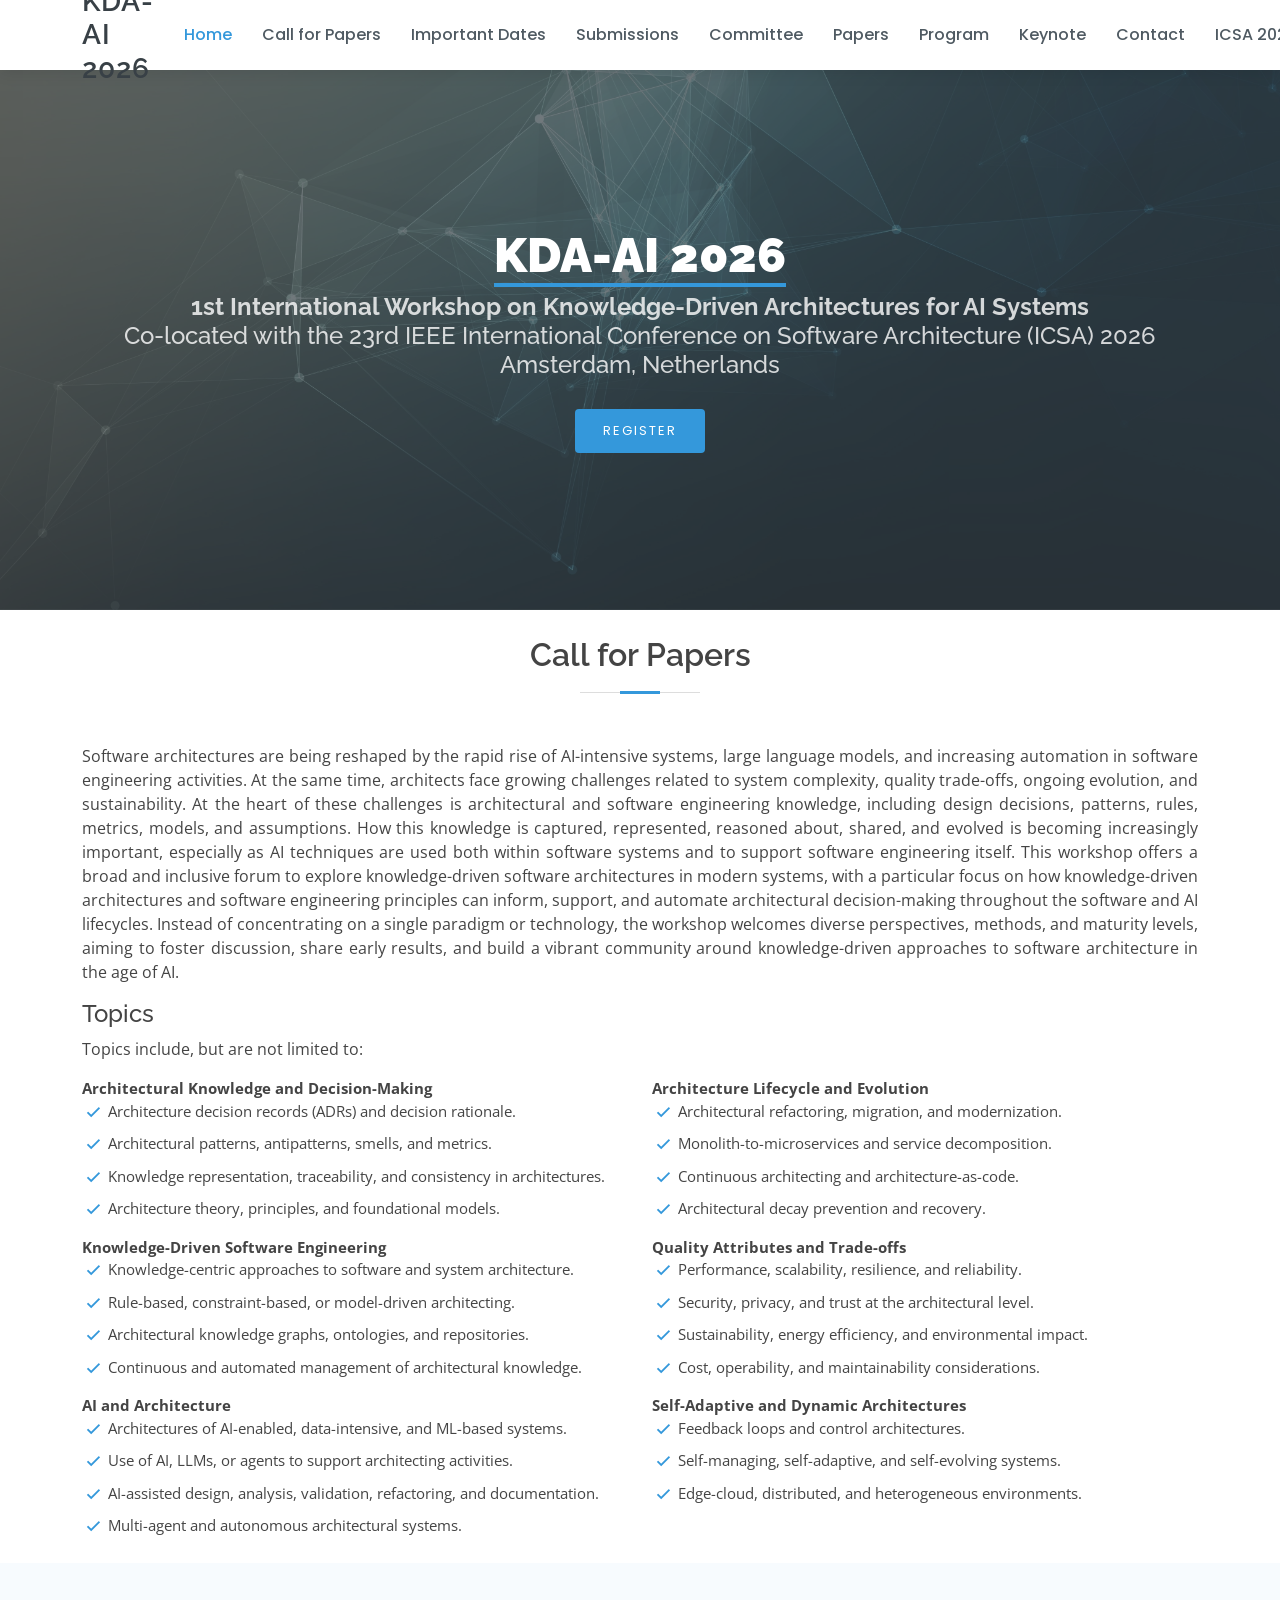
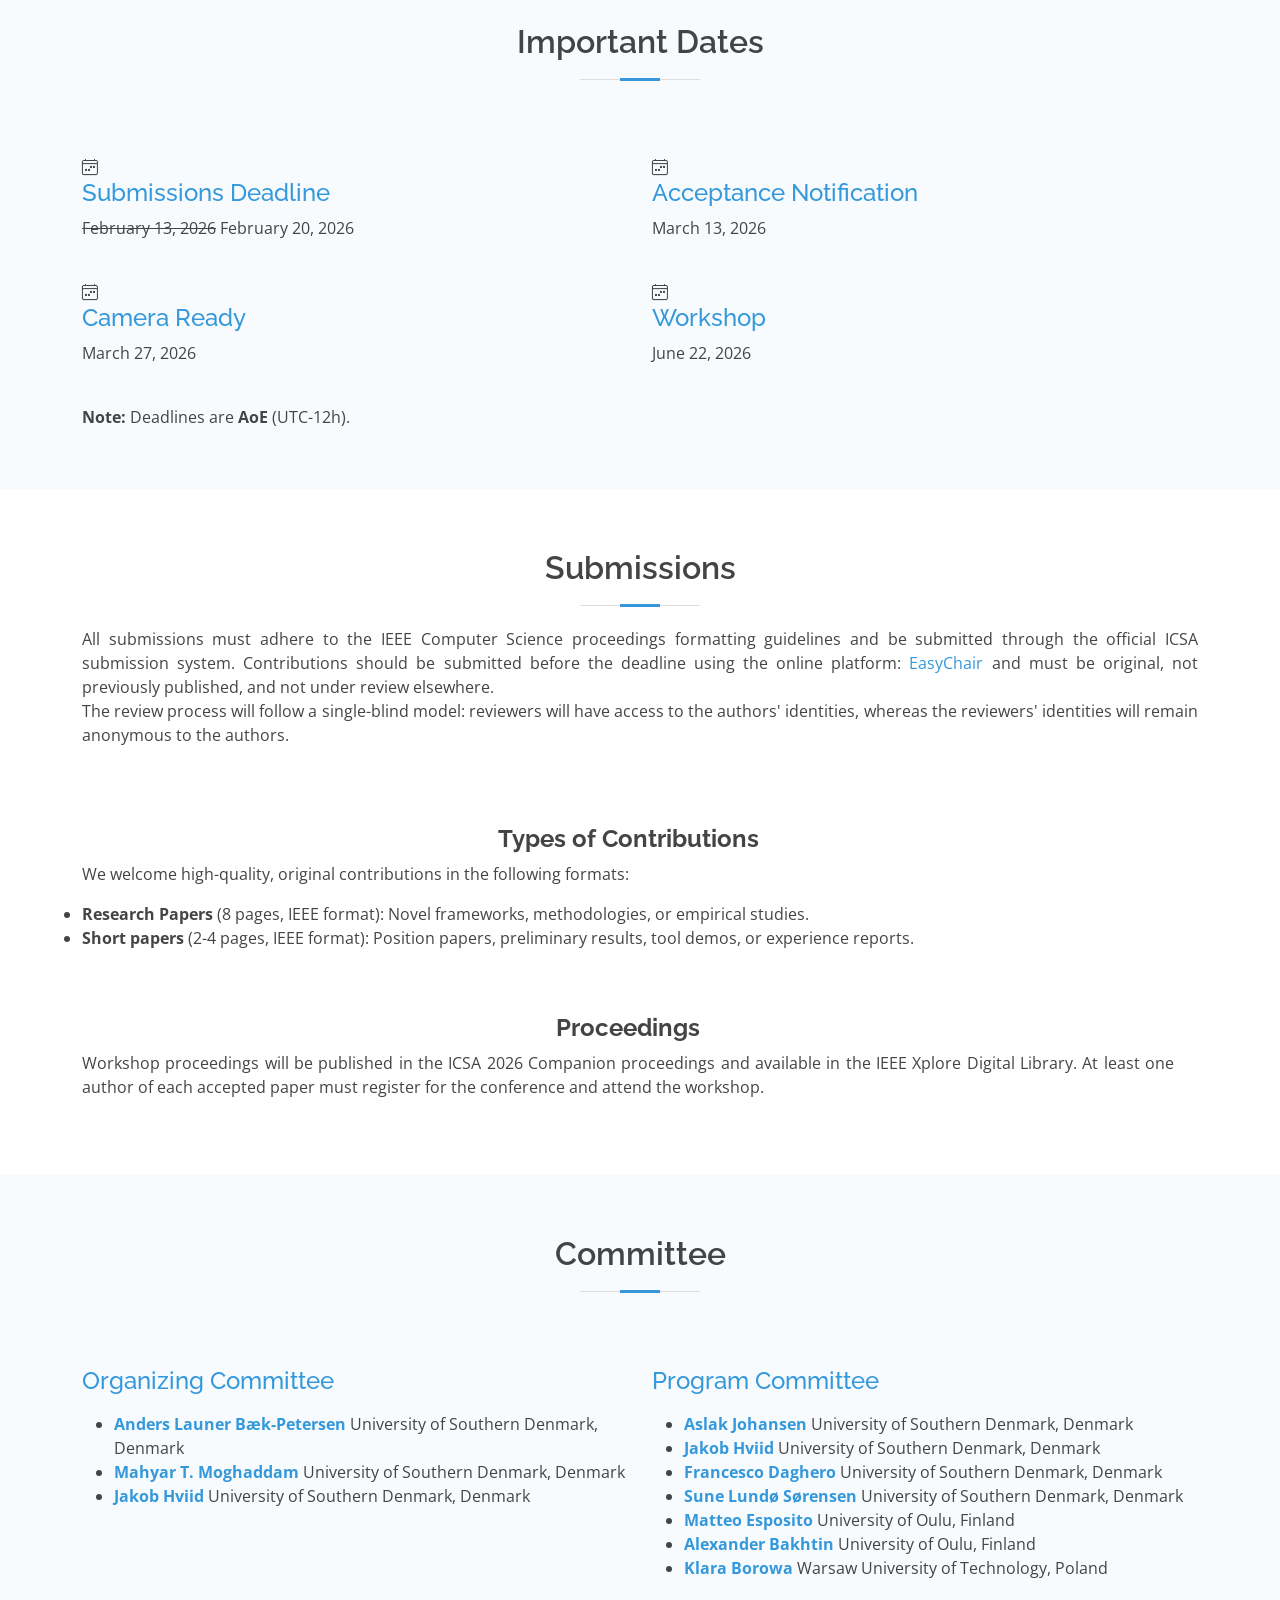
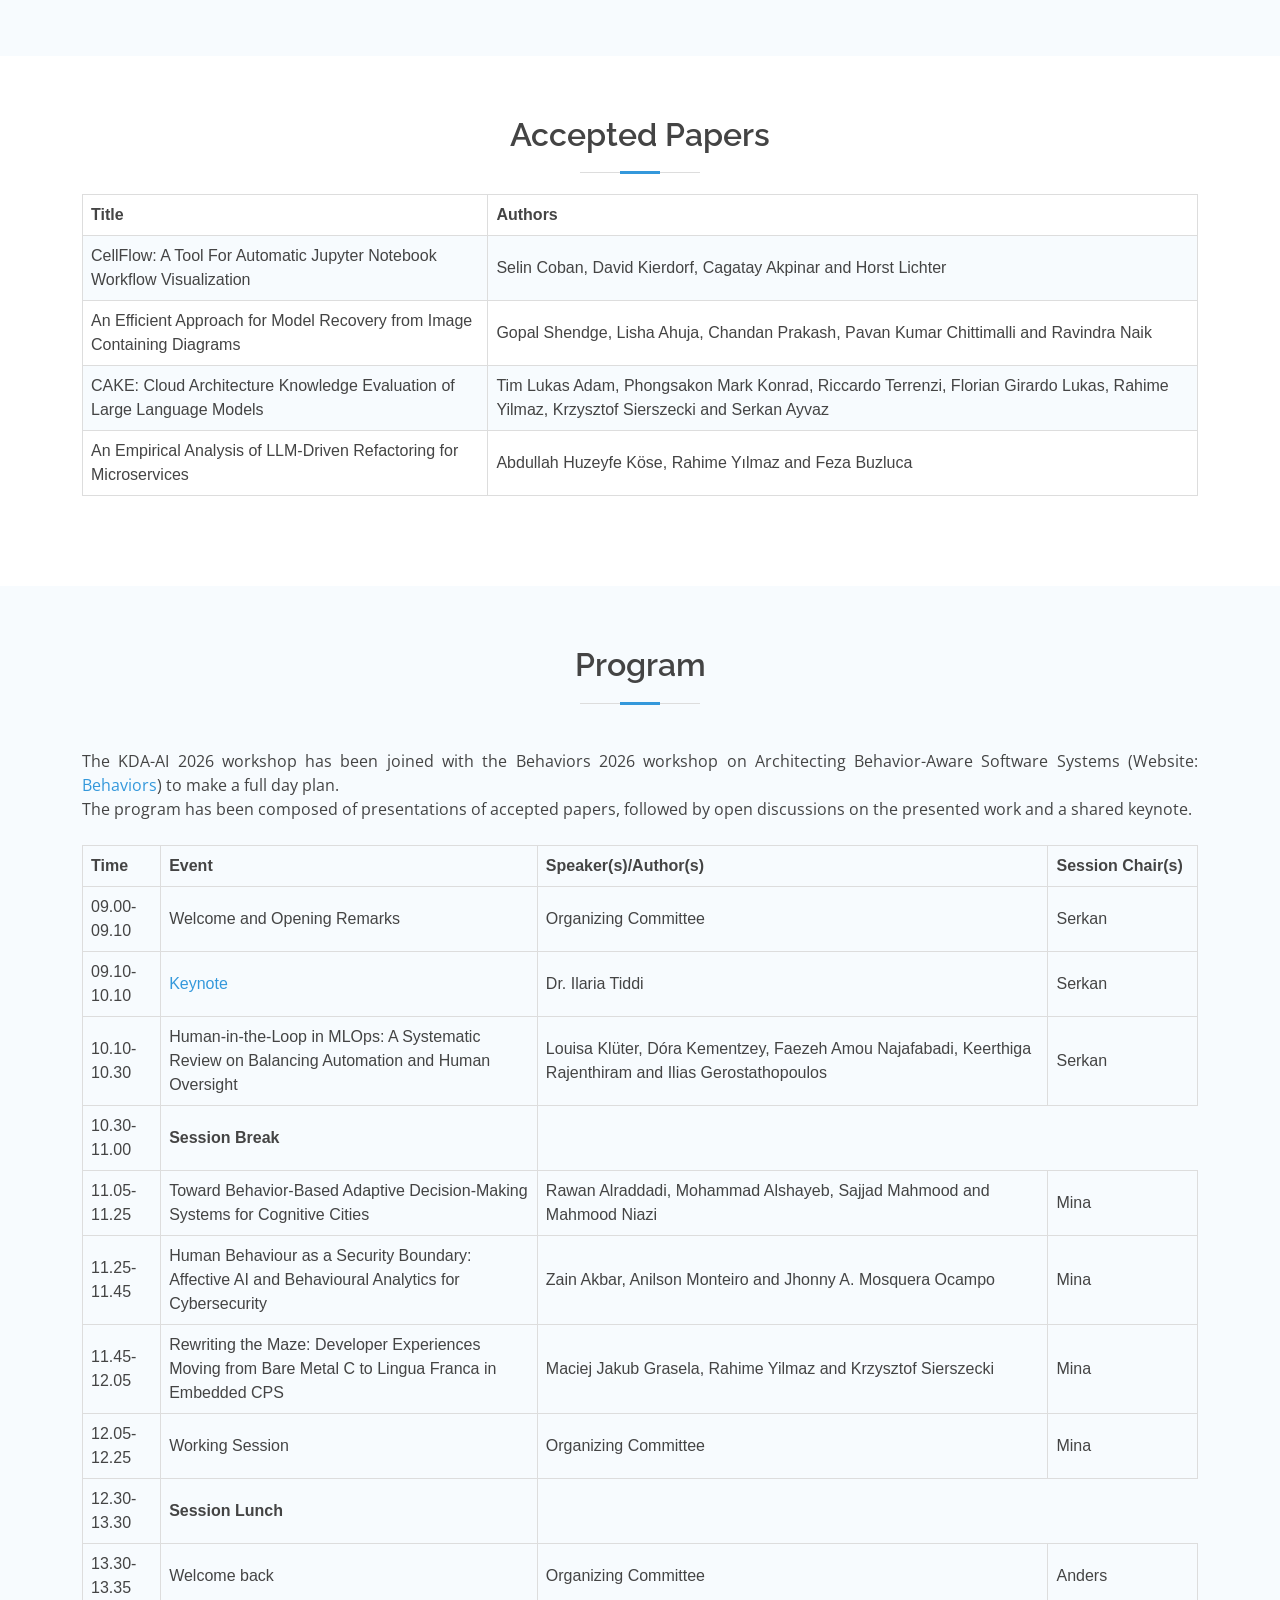
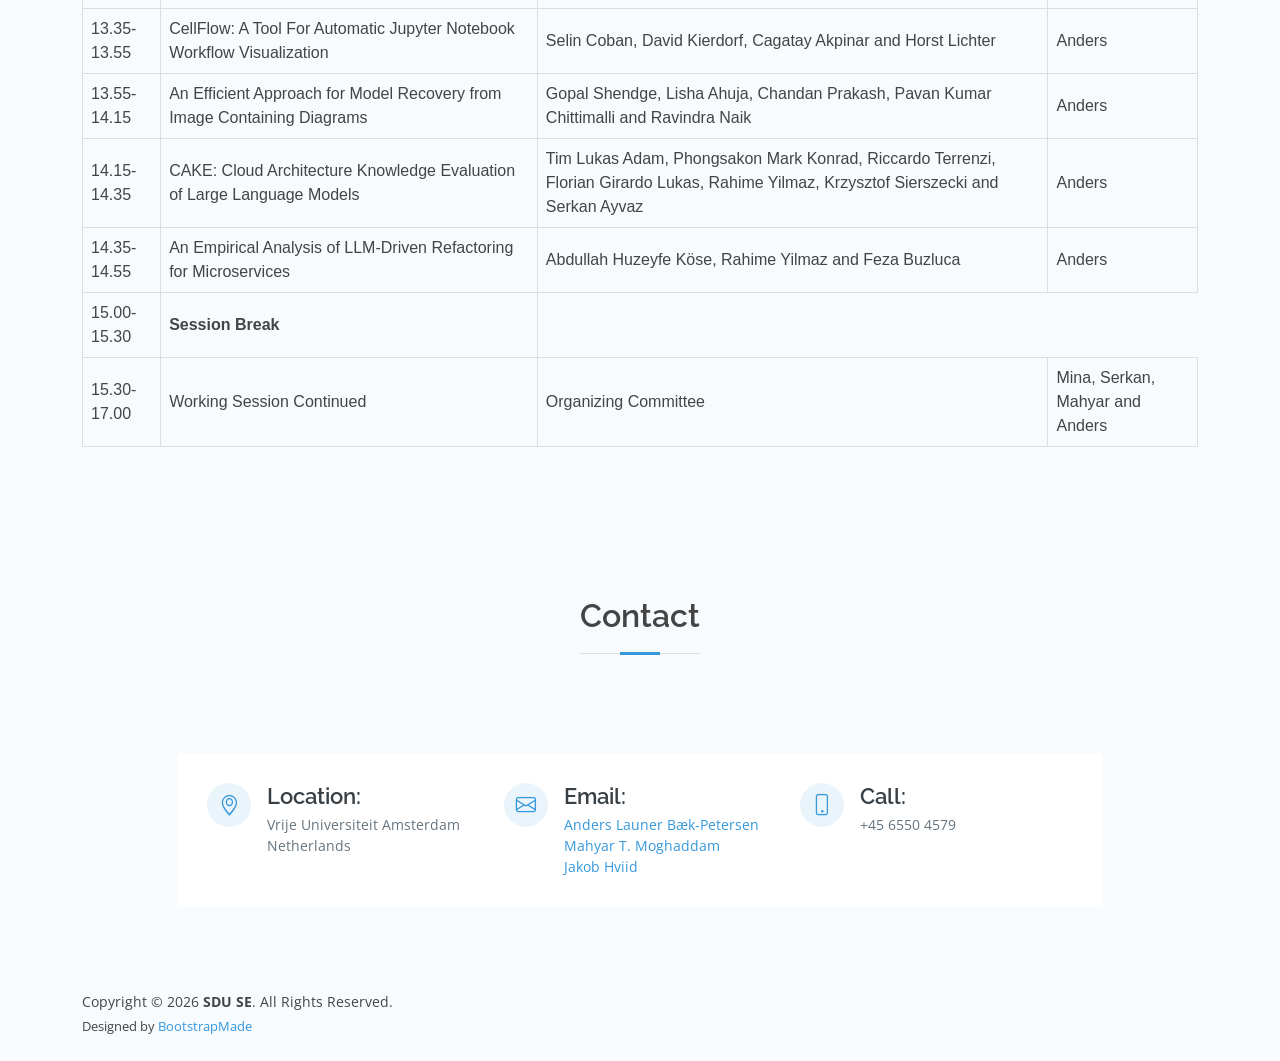
<file: index.html>
<!DOCTYPE html>
<html lang="en">

<head>
  <meta charset="utf-8">
  <meta content="width=device-width, initial-scale=1.0" name="viewport">

  <title>KDA-AI 2026</title>
  <meta content="" name="description">
  <meta content="" name="keywords">

  <!-- Favicons -->
  <link href="./assets/img/favicon2.png" rel="icon">
  <link href="assets/img/apple-touch-icon.png" rel="apple-touch-icon">

  <!-- Google Fonts -->
  <link
    href="https://fonts.googleapis.com/css?family=Open+Sans:300,300i,400,400i,600,600i,700,700i|Raleway:300,300i,400,400i,500,500i,600,600i,700,700i|Poppins:300,300i,400,400i,500,500i,600,600i,700,700i"
    rel="stylesheet">

  <!-- Vendor CSS Files -->
  <link href="assets/vendor/bootstrap/css/bootstrap.min.css" rel="stylesheet">
  <link href="assets/vendor/bootstrap-icons/bootstrap-icons.css" rel="stylesheet">
  <link href="assets/vendor/boxicons/css/boxicons.min.css" rel="stylesheet">
  <link href="assets/vendor/glightbox/css/glightbox.min.css" rel="stylesheet">
  <link href="assets/vendor/swiper/swiper-bundle.min.css" rel="stylesheet">

  <!-- Template Main CSS File -->
  <link href="assets/css/style.css" rel="stylesheet">

  <!-- =======================================================
  * Template Name: Lumia - v4.1.0
  * Template URL: https://bootstrapmade.com/lumia-bootstrap-business-template/
  * Author: BootstrapMade.com
  * License: https://bootstrapmade.com/license/
  ======================================================== -->

  <!-- Global site tag (gtag.js) - Google Analytics -->
  <script async src="https://www.googletagmanager.com/gtag/js?id=G-EKJM656WF5"></script>
  <script>
    window.dataLayer = window.dataLayer || [];
    function gtag() { dataLayer.push(arguments); }
    gtag('js', new Date());

    gtag('config', 'G-EKJM656WF5');
  </script>
  <style>
    table {
      font-family: arial, sans-serif;
      border-collapse: collapse;
      width: 100%;
    }

    td,
    th {
      border: 1px solid #dddddd;
      text-align: left;
      padding: 8px;
      text-color: #ffffff;
    }

    tr:nth-child(even) {
      background-color: #f7fbfe;
    }
  </style>
</head>

<body>

  <!-- ======= Header ======= -->
  <header id="header" class="fixed-top d-flex align-items-center">
    <div class="container d-flex align-items-center">

      <div class="logo me-auto">
        <h1><a href="index.html">KDA-AI 2026</a></h1>
      </div>

      <nav id="navbar" class="navbar order-last order-lg-0">
        <ul>
          <li><a class="nav-link scrollto active" href="#hero">Home</a></li>
          <li><a class="nav-link scrollto" href="#call">Call for Papers</a></li>
          <li><a class="nav-link scrollto" href="#dates">Important Dates</a></li>
          <li><a class="nav-link scrollto" href="#submission">Submissions</a></li>
          <li><a class="nav-link scrollto" href="#committee">Committee</a></li>
          <li><a class="nav-link scrollto" href="#papers">Papers</a></li>
          <li><a class="nav-link scrollto" href="#program">Program</a></li>
          <li><a href="./keynote.html">Keynote</a></li>
          <li><a class="nav-link scrollto" href="#contact">Contact</a></li>
          <li><a class="nav-link scrollto " href="https://conf.researchr.org/home/icsa-2026" target="_blank">ICSA
              2026</a></li>
        </ul>
        <i class="bi bi-list mobile-nav-toggle"></i>
      </nav><!-- .navbar -->
    </div>
  </header><!-- End Header -->

  <!-- ======= Hero Section ======= -->
  <section id="hero" class="d-flex flex-column justify-content-center align-items-center">
    <div class="container text-center text-md-left" data-aos="fade-up">
      <h1><span><b>KDA-AI 2026</b></span></h1>
      <h2><b>1st International Workshop on Knowledge-Driven Architectures for AI Systems</b><br />
        Co-located with the 23rd IEEE International Conference on Software Architecture (ICSA) 2026 <br /> Amsterdam,
        Netherlands</h2>
      <!-- <h2><b>KDA-AI: Knowledge-Driven Architectures in the Age of AI</b></h2> -->
      <a target="_blank" href="https://conf.researchr.org/attending/icsa-2026/registration"
        class="btn-get-started scrollto">Register</a>
      <!-- <a target="_blank" href="https://conf.researchr.org/home/icsa-2026" class="btn-get-started scrollto">Register</a> -->
      <!-- <a target="_blank" href="https://easychair.org/my2/conference?conf=icsa2026" 
        class="btn-get-started scrollto">Submit</a> -->
    </div>
  </section><!-- End Hero -->

  <main id="main">

    <!-- ======= What We Do Section ======= -->
    <!--<section id="what-we-do" class="what-we-do">
      <div class="container">
SA_AI
        <div class="section-title">
          <h2>What We Do</h2>
          <p>Magnam dolores commodi suscipit consequatur ex aliquid</p>
        </div>

        <div class="row">
          <div class="col-lg-4 col-md-6 d-flex align-items-stretch">
            <div class="icon-box">
              <div class="icon"><i class="bx bxl-dribbble"></i></div>
              <h4><a href="">Lorem Ipsum</a></h4>
              <p>Voluptatum deleniti atque corrupti quos dolores et quas molestias excepturi</p>
            </div>
          </div>

          <div class="col-lg-4 col-md-6 d-flex align-items-stretch mt-4 mt-md-0">
            <div class="icon-box">
              <div class="icon"><i class="bx bx-file"></i></div>
              <h4><a href="">Sed ut perspiciatis</a></h4>
              <p>Duis aute irure dolor in reprehenderit in voluptate velit esse cillum dolore</p>
            </div>
          </div>

          <div class="col-lg-4 col-md-6 d-flex align-items-stretch mt-4 mt-lg-0">
            <div class="icon-box">
              <div class="icon"><i class="bx bx-tachometer"></i></div>
              <h4><a href="">Magni Dolores</a></h4>
              <p>Excepteur sint occaecat cupidatat non proident, sunt in culpa qui officia</p>
            </div>
          </div>

        </div>

      </div>
    </section>--><!-- End What We Do Section-->

    <!-- ======= About Section ======= -->
    <section id="call" class="about">
      <p></p>
      <div class="section-title">
        <h2>Call for Papers</h2>
      </div>
      <div class="container">
        <p align="justify">


          Software architectures are being reshaped by the rapid rise of AI-intensive systems, large language models,
          and increasing automation in software engineering activities. At the same time, architects face growing
          challenges related to system complexity, quality trade-offs, ongoing evolution, and sustainability.

          At the heart of these challenges is architectural and software engineering knowledge, including design
          decisions, patterns, rules, metrics, models, and assumptions. How this knowledge is captured, represented,
          reasoned about, shared, and evolved is becoming increasingly important, especially as AI techniques are used
          both within software systems and to support software engineering itself.

          This workshop offers a broad and inclusive forum to explore knowledge-driven software architectures in modern
          systems, with a particular focus on how knowledge-driven architectures and software engineering principles can
          inform, support, and automate architectural decision-making throughout the software and AI lifecycles.

          Instead of concentrating on a single paradigm or technology, the workshop welcomes diverse perspectives,
          methods, and maturity levels, aiming to foster discussion, share early results, and build a vibrant community
          around knowledge-driven approaches to software architecture in the age of AI.


        </p>
        <div class="row">

          <h4>Topics</h4>
          <p align="justify">
            Topics include, but are not limited to:
          </p>
          <div class="col-lg-6">
            <ul>


              <b>Architectural Knowledge and Decision-Making</b>
              <li><i class="bx bx-check"></i> Architecture decision records (ADRs) and decision rationale. </li>
              <li><i class="bx bx-check"></i> Architectural patterns, antipatterns, smells, and metrics. </li>
              <li><i class="bx bx-check"></i> Knowledge representation, traceability, and consistency in architectures.
              </li>
              <li><i class="bx bx-check"></i> Architecture theory, principles, and foundational models. </li>
              <p></p>
              <b>Knowledge-Driven Software Engineering</b>
              <li><i class="bx bx-check"></i> Knowledge-centric approaches to software and system architecture. </li>
              <li><i class="bx bx-check"></i> Rule-based, constraint-based, or model-driven architecting. </li>
              <li><i class="bx bx-check"></i> Architectural knowledge graphs, ontologies, and repositories. </li>
              <li><i class="bx bx-check"></i> Continuous and automated management of architectural knowledge. </li>
              <p></p>
              <b>AI and Architecture</b>
              <li><i class="bx bx-check"></i> Architectures of AI-enabled, data-intensive, and ML-based systems. </li>
              <li><i class="bx bx-check"></i> Use of AI, LLMs, or agents to support architecting activities. </li>
              <li><i class="bx bx-check"></i> AI-assisted design, analysis, validation, refactoring, and documentation.
              </li>
              <li><i class="bx bx-check"></i> Multi-agent and autonomous architectural systems. </li>


            </ul>
          </div>
          <div class="col-lg-6">
            <ul>
              <b>Architecture Lifecycle and Evolution</b>
              <li><i class="bx bx-check"></i> Architectural refactoring, migration, and modernization. </li>
              <li><i class="bx bx-check"></i> Monolith-to-microservices and service decomposition. </li>
              <li><i class="bx bx-check"></i> Continuous architecting and architecture-as-code. </li>
              <li><i class="bx bx-check"></i> Architectural decay prevention and recovery. </li>
              <p></p>
              <b>Quality Attributes and Trade-offs</b>
              <li><i class="bx bx-check"></i> Performance, scalability, resilience, and reliability. </li>
              <li><i class="bx bx-check"></i> Security, privacy, and trust at the architectural level. </li>
              <li><i class="bx bx-check"></i> Sustainability, energy efficiency, and environmental impact. </li>
              <li><i class="bx bx-check"></i> Cost, operability, and maintainability considerations. </li>
              <p></p>
              <b>Self-Adaptive and Dynamic Architectures</b>
              <li><i class="bx bx-check"></i> Feedback loops and control architectures. </li>
              <li><i class="bx bx-check"></i> Self-managing, self-adaptive, and self-evolving systems. </li>
              <li><i class="bx bx-check"></i> Edge-cloud, distributed, and heterogeneous environments. </li>
            </ul>
            <!-- <img src="assets/img/main-fig.png" class="img-fluid" alt="">
            <p align="justify">
              The DIKW pyramid illustrating the hierarchical layers from data to wisdom. The right side illustrates a new foundation for building reusable, system-aware ML components. 
            </p> -->
          </div>
        </div>

      </div>
    </section><!-- End About Section -->


    <!-- ======= Services Section ======= -->
    <section id="dates" class="dates section-bg">
      <div class="container">

        <div class="section-title">
          <h2>Important Dates</h2>

        </div>

        <div class="row">
          <div class="col-md-6 mt-4">
            <div class="icon-box">
              <i class="bi bi-calendar4-week"></i>
              <h4><a href="#">Submissions Deadline</a></h4>
              <p><s>February 13, 2026</s> February 20, 2026</p>

            </div>
          </div>

          <div class="col-md-6 mt-4">
            <div class="icon-box">
              <i class="bi bi-calendar4-week"></i>
              <h4><a href="#">Acceptance Notification</a></h4>
              <p>March 13, 2026</p>
            </div>
          </div>

          <div class="col-md-6 mt-4">
            <div class="icon-box">
              <i class="bi bi-calendar4-week"></i>
              <h4><a href="#">Camera Ready</a></h4>
              <p>March 27, 2026</p>
            </div>
          </div>

          <div class="col-md-6 mt-4">
            <div class="icon-box">
              <i class="bi bi-calendar4-week"></i>
              <h4><a href="#">Workshop</a></h4>
              <p>June 22, 2026</p>
            </div>
          </div>

        </div>
        <br />
        <b>Note:</b> Deadlines are <b> AoE </b> (UTC-12h).
      </div>
    </section><!-- End Services Section -->

    <!-- ======= Portfolio Section ======= -->
    <section id="submission" class="portfolio">
      <div class="container">

        <div class="section-title">
          <h2>Submissions</h2>
          <p align="justify">
            All submissions must adhere to the IEEE Computer Science proceedings formatting guidelines and be submitted
            through the official ICSA submission system.
            Contributions should be submitted before the deadline using the online platform: <a
              href="https://easychair.org/my/conference?conf=icsa2026" target="_blank"> EasyChair</a> and must be
            original, not previously published, and not under review elsewhere.
          </p>
          <p align="justify">
            The review process will follow a single-blind model: reviewers will have access to the authors' identities,
            whereas the reviewers' identities will remain anonymous to the authors.
          </p>
        </div>

        <div class="row">



          <div class="row mt-5 justify-content-center">

            <center>
              <h4><a href="#"></a><b>Types of Contributions</b></h4>
            </center>
            <p align="justify">
              We welcome high-quality, original contributions in the following formats:
            </p>
            <ul>
              <li> <b>Research Papers</b> (8 pages, IEEE format): Novel frameworks, methodologies, or empirical studies.
              </li>
              <li> <b>Short papers</b> (2-4 pages, IEEE format): Position papers, preliminary results, tool demos, or
                experience reports. </li>
            </ul>
            <!-- </div> -->
          </div>
          <div class="row mt-5 justify-content-center">

            <center>
              <h4><a href="#"></a><b>Proceedings</b></h4>
            </center>
            <p align="justify">
              Workshop proceedings will be published in the ICSA 2026 Companion proceedings and available in the IEEE
              Xplore Digital Library.
              At least one author of each accepted paper must register for the conference and attend the workshop.
            </p>
            <!-- </div> -->
          </div>
        </div>

      </div>
    </section><!-- End Portfolio Section -->

    <!-- ======= Testimonials Section ======= -->
    <section id="committee" class="committee section-bg">
      <div class="container">

        <div class="section-title">
          <h2>Committee</h2>
        </div>
        <div class="row">
          <div class="col-md-6 mt-4">
            <div class="icon-box">
              <h4><a href="#">Organizing Committee</a></h4>
              <p>
              <ul>
                <li> <b> <a href="https://portal.findresearcher.sdu.dk/en/persons/anbae"> Anders Launer
                      Bæk-Petersen</a></b> University of Southern Denmark, Denmark </li>
                <li> <b> <a href="https://portal.findresearcher.sdu.dk/en/persons/mtmo"> Mahyar T. Moghaddam</a></b>
                  University of Southern Denmark, Denmark </li>
                <li> <b> <a href="https://portal.findresearcher.sdu.dk/en/persons/jah"> Jakob Hviid</a></b> University
                  of Southern Denmark, Denmark </li>

              </ul>
              </p>
            </div>
          </div>

          <div class="col-md-6 mt-4">
            <div class="icon-box">
              <h4><a href="#">Program Committee</a></h4>
              <p>
              <ul>
                <li><b> <a href="https://portal.findresearcher.sdu.dk/en/persons/asjo"> Aslak Johansen</a></b>
                  University of Southern Denmark, Denmark</li>
                <li><b> <a href="https://portal.findresearcher.sdu.dk/en/persons/jah"> Jakob Hviid</a></b> University of
                  Southern Denmark, Denmark</li>
                <li><b> <a href="https://portal.findresearcher.sdu.dk/en/persons/fdag"> Francesco Daghero</a></b>
                  University of Southern Denmark, Denmark</li>
                <li><b> <a href="https://portal.findresearcher.sdu.dk/en/persons/slso"> Sune Lundø Sørensen</a></b>
                  University of Southern Denmark, Denmark</li>
                <li><b> <a href="https://scholar.google.com/citations?user=nabFIW4AAAAJ"> Matteo Esposito</a></b>
                  University of Oulu, Finland</li>
                <li><b> <a href="https://scholar.google.com/citations?user=70m0ajkAAAAJ"> Alexander Bakhtin</a></b>
                  University of Oulu, Finland</li>
                <li><b> <a href="https://scholar.google.com/citations?user=PdOckFQAAAAJ"> Klara Borowa</a></b> Warsaw
                  University of Technology, Poland</li>
              </ul>
              </p>
            </div>
          </div>




        </div>
    </section> <!-- End Testimonials Section -->
    <section id="papers" class="papers">
      <div class="container">

        <div class="section-title">
          <h2>Accepted Papers</h2>
          <table>
            <tr>
              <th>Title</th>
              <th>Authors</th>
            </tr>
            <tr>
              <td>CellFlow: A Tool For Automatic Jupyter Notebook Workflow Visualization</td>
              <td>Selin Coban, David Kierdorf, Cagatay Akpinar and Horst Lichter</td>
            </tr>
            <tr>
              <td>An Efficient Approach for Model Recovery from Image Containing Diagrams</td>
              <td>Gopal Shendge, Lisha Ahuja, Chandan Prakash, Pavan Kumar Chittimalli and Ravindra Naik</td>
            </tr>
            <tr>
              <td>CAKE: Cloud Architecture Knowledge Evaluation of Large Language Models</td>
              <td>Tim Lukas Adam, Phongsakon Mark Konrad, Riccardo Terrenzi, Florian Girardo Lukas, Rahime Yilmaz,
                Krzysztof Sierszecki and Serkan Ayvaz</td>
            </tr>
            <tr>
              <td>An Empirical Analysis of LLM-Driven Refactoring for Microservices</td>
              <td>Abdullah Huzeyfe Köse, Rahime Yılmaz and Feza Buzluca</td>
            </tr>
          </table>
        </div>



      </div>
    </section> <!-- End Testimonials Section -->


    <!-- ======= Team Section ======= -->
    <section id="program" class="program section-bg">
      <div class="container">


        <div class="section-title">
          <h2>Program</h2>
          <p align="justify">



            <br>


            The KDA-AI 2026 workshop has been joined with the Behaviors 2026 workshop on Architecting Behavior-Aware
            Software Systems (Website: <a href="https://behaviors-icsa.github.io/">Behaviors</a>) to make a full day
            plan.


            <br>


            The program has been composed of presentations of accepted papers, followed by open discussions on the
            presented work and a shared keynote.
            <br>
            <br>


          </p>

          <table>
            <tr>
              <th>Time</th>
              <!-- <th>Time (CEST)</th> -->
              <th>Event</th>
              <th>Speaker(s)/Author(s)</th>
              <th>Session Chair(s)</th>
            </tr>




            <tr>
              <td>09.00-09.10</td>
              <td>
                Welcome and Opening Remarks</td>
              <td>
                Organizing Committee</td>
              <td>Serkan</td>

            </tr>
            <tr>
              <td>09.10-10.10</td>
              <td>
                <a href="./keynote.html">Keynote</a>
              </td>
              <td>
                Dr. Ilaria Tiddi</td>
              <td>Serkan</td>

            </tr>
            <tr>
              <td>10.10-10.30</td>
              <td>
                Human-in-the-Loop in MLOps: A Systematic Review on Balancing Automation and Human Oversight</td>
              <td>
                Louisa Klüter, Dóra Kementzey, Faezeh Amou Najafabadi, Keerthiga Rajenthiram and Ilias Gerostathopoulos
              </td>
              <td>Serkan</td>

            </tr>
            <tr>
              <td>10.30-11.00</td>
              <td><b>Session Break</b></td>


            </tr>
            <tr>
              <td>11.05-11.25</td>
              <td>
                Toward Behavior-Based Adaptive Decision-Making Systems for Cognitive Cities</td>
              <td>
                Rawan Alraddadi, Mohammad Alshayeb, Sajjad Mahmood and Mahmood Niazi</td>
              <td>Mina</td>

            </tr>
            <tr>
              <td>11.25-11.45</td>
              <td>
                Human Behaviour as a Security Boundary: Affective AI and Behavioural Analytics for Cybersecurity</td>
              <td>
                Zain Akbar, Anilson Monteiro and Jhonny A. Mosquera Ocampo</td>
              <td>Mina</td>

            </tr>
            <tr>
              <td>11.45-12.05</td>
              <td>
                Rewriting the Maze: Developer Experiences Moving from Bare Metal C to Lingua Franca in Embedded CPS</td>
              <td>
                Maciej Jakub Grasela, Rahime Yilmaz and Krzysztof Sierszecki</td>
              <td>Mina</td>

            </tr>
            <tr>
              <td>12.05-12.25</td>
              <td>
                Working Session</td>
              <td>
                Organizing Committee</td>
              <td>Mina</td>

            </tr>
            <tr>
              <td>12.30-13.30</td>
              <td><b>Session Lunch</b></td>


            </tr>
            <tr>
              <td>13.30-13.35</td>
              <td>
                Welcome back</td>
              <td>
                Organizing Committee</td>
              <td>Anders</td>

            </tr>
            <tr>
              <td>13.35-13.55</td>
              <td>
                CellFlow: A Tool For Automatic Jupyter Notebook Workflow Visualization</td>
              <td>
                Selin Coban, David Kierdorf, Cagatay Akpinar and Horst Lichter</td>
              <td>Anders</td>

            </tr>
            <tr>
              <td>13.55-14.15</td>
              <td>
                An Efficient Approach for Model Recovery from Image Containing Diagrams</td>
              <td>
                Gopal Shendge, Lisha Ahuja, Chandan Prakash, Pavan Kumar Chittimalli and Ravindra Naik</td>
              <td>Anders</td>

            </tr>
            <tr>
              <td>14.15-14.35</td>
              <td>
                CAKE: Cloud Architecture Knowledge Evaluation of Large Language Models</td>
              <td>
                Tim Lukas Adam, Phongsakon Mark Konrad, Riccardo Terrenzi, Florian Girardo Lukas, Rahime Yilmaz,
                Krzysztof Sierszecki and Serkan Ayvaz</td>
              <td>Anders</td>

            </tr>
            <tr>
              <td>14.35-14.55</td>
              <td>
                An Empirical Analysis of LLM-Driven Refactoring for Microservices</td>
              <td>
                Abdullah Huzeyfe Köse, Rahime Yilmaz and Feza Buzluca</td>
              <td>Anders</td>

            </tr>
            <tr>
              <td>15.00-15.30</td>
              <td><b>Session Break</b></td>

            </tr>

            <tr>
              <td>15.30-17.00</td>
              <td>
                Working Session Continued</td>
              <td>
                Organizing Committee</td>
              <td>Mina, Serkan, Mahyar and Anders</td>

            </tr>
            




          </table>
        </div>


        <div class="row">


        </div>

      </div>
    </section><!-- End Team Section -->

    <!-- ======= Contact Section ======= -->
    <section id="contact" class="contact section-bg">
      <div class="container">

        <div class="section-title" style="background-color:#f7fbfe;">
          <h2>Contact</h2>
        </div>

        <div class="row mt-5 justify-content-center">

          <div class="col-lg-10">

            <div class="info-wrap">
              <div class="row">
                <div class="col-lg-4 info">
                  <i class="bi bi-geo-alt"></i>
                  <h4>Location:</h4>
                  <p>Vrije Universiteit Amsterdam<br>Netherlands</p>
                </div>


                <div class="col-lg-4 info mt-4 mt-lg-0">
                  <i class="bi bi-envelope"></i>
                  <h4>Email:</h4>
                  <p><a href="mailto:anbae@mmmi.sdu.dk?subject=[KDA-AI 2026] -" target="_top">Anders Launer
                      Bæk-Petersen</a><br>
                    <a href="mailto:mtmo@mmmi.sdu.dk?subject=[KDA-AI 2026] -" target="_top">Mahyar T. Moghaddam</a><br>
                    <a href="mailto:jah@mmmi.sdu.dk?subject=[KDA-AI 2026] -" target="_top">Jakob Hviid</a>
                  </p>
                </div>

                <div class="col-lg-4 info mt-4 mt-lg-0">
                  <i class="bi bi-phone"></i>
                  <h4>Call:</h4>
                  <p>+45 6550 4579</p>
                </div>
              </div>
            </div>

          </div>

        </div>



      </div>

      </div>
    </section><!-- End Contact Section -->

  </main><!-- End #main -->

  <!-- ======= Footer ======= -->
  <footer id="footer">
    <div class="container d-md-flex py-4">

      <div class="me-md-auto text-center text-md-start">
        <div class="copyright">
          Copyright &copy; <span id="copyright-year"></span> <strong><span>SDU SE</span></strong>. All Rights Reserved.
        </div>
        <div class="credits">
          Designed by <a href="https://bootstrapmade.com/">BootstrapMade</a>
        </div>
      </div>

    </div>
  </footer><!-- End Footer -->

  <a href="#" class="back-to-top d-flex align-items-center justify-content-center"><i
      class="bi bi-arrow-up-short"></i></a>

  <!-- Vendor JS Files -->
  <script src="assets/vendor/bootstrap/js/bootstrap.bundle.min.js"></script>
  <script src="assets/vendor/glightbox/js/glightbox.min.js"></script>
  <script src="assets/vendor/isotope-layout/isotope.pkgd.min.js"></script>
  <script src="assets/vendor/php-email-form/validate.js"></script>
  <script src="assets/vendor/purecounter/purecounter.js"></script>
  <script src="assets/vendor/swiper/swiper-bundle.min.js"></script>
  <script src="assets/vendor/waypoints/noframework.waypoints.js"></script>

  <!-- Template Main JS File -->
  <script src="assets/js/main.js"></script>

  <script>
    document.getElementById('copyright-year').textContent = new Date().getFullYear();
  </script>

</body>

</html>
</file>
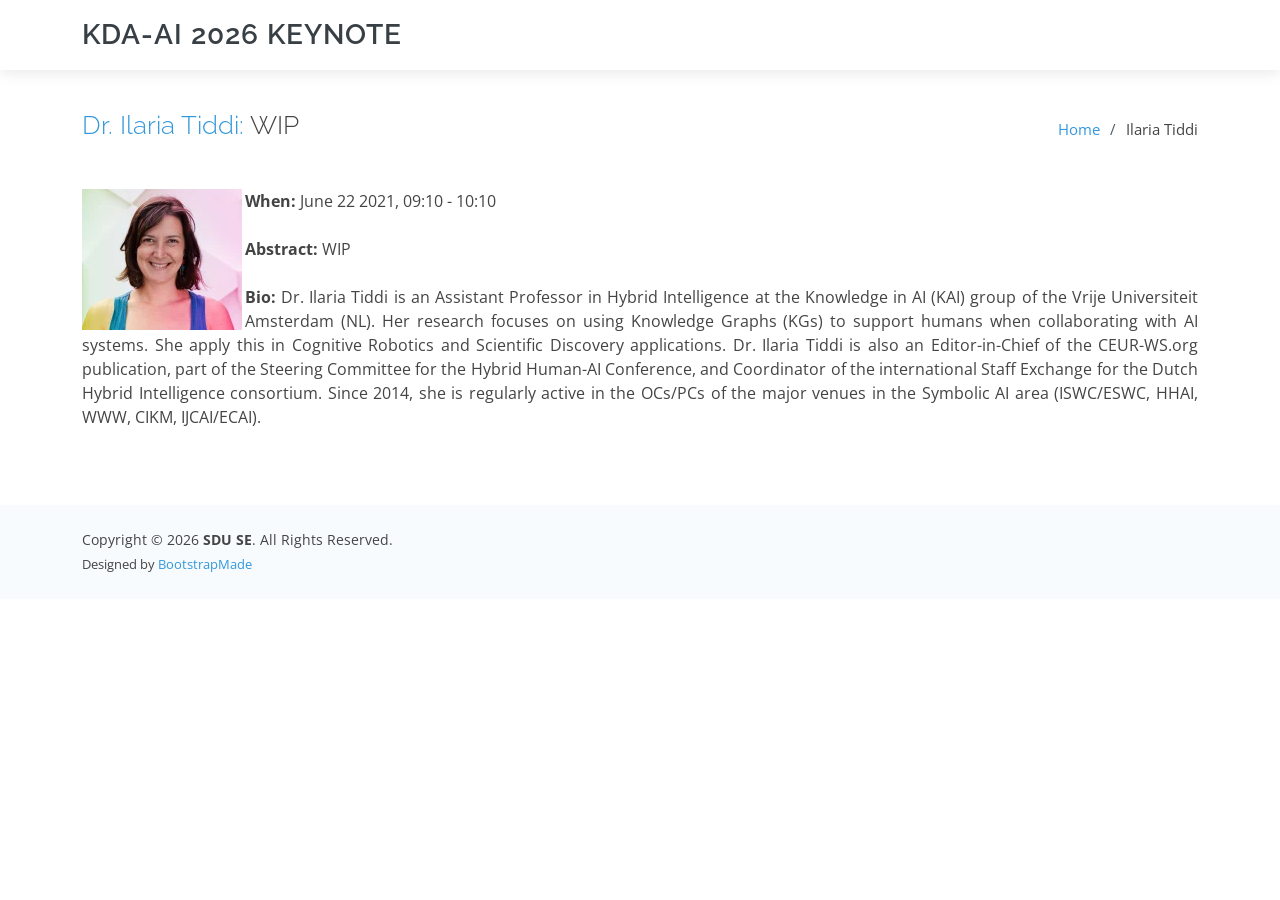
<file: keynote.html>
<!DOCTYPE html>
<html lang="en">

<head>
  <meta charset="utf-8">
  <meta content="width=device-width, initial-scale=1.0" name="viewport">

  <title>KDA-AI 2026 Keynote</title>
  <meta content="" name="description">
  <meta content="" name="keywords">

  <!-- Favicons -->
  <link href="./assets/img/favicon2.png" rel="icon">
  <link href="./assets/img/apple-touch-icon.png" rel="apple-touch-icon">

  <!-- Google Fonts -->
  <link href="https://fonts.googleapis.com/css?family=Open+Sans:300,300i,400,400i,600,600i,700,700i|Raleway:300,300i,400,400i,500,500i,600,600i,700,700i|Poppins:300,300i,400,400i,500,500i,600,600i,700,700i" rel="stylesheet">

  <!-- Vendor CSS Files -->
  <link href="./assets/vendor/bootstrap/css/bootstrap.min.css" rel="stylesheet">
  <link href="./assets/vendor/bootstrap-icons/bootstrap-icons.css" rel="stylesheet">
  <link href="./assets/vendor/boxicons/css/boxicons.min.css" rel="stylesheet">
  <link href="./assets/vendor/glightbox/css/glightbox.min.css" rel="stylesheet">
  <link href="./assets/vendor/swiper/swiper-bundle.min.css" rel="stylesheet">

  <!-- Template Main CSS File -->
  <link href="./assets/css/style.css" rel="stylesheet">

  <!-- =======================================================
  * Template Name: Lumia - v4.1.0
  * Template URL: https://bootstrapmade.com/lumia-bootstrap-business-template/
  * Author: BootstrapMade.com
  * License: https://bootstrapmade.com/license/
  ======================================================== -->
</head>

<body>

  <!-- ======= Header ======= -->
  <header id="header" class="fixed-top d-flex align-items-center">
    <div class="container d-flex align-items-center">

      <div class="logo me-auto">
        <h1><a href="./index.html">KDA-AI 2026 Keynote</a></h1>
      </div>

    </div>
  </header><!-- End Header -->

  <main id="main">

    <!-- ======= Breadcrumbs ======= -->
    <section id="breadcrumbs" class="breadcrumbs">
      <div class="container">
        
        <div class="d-flex justify-content-between align-items-center">

          <h2 color="blue"><a href="https://research.vu.nl/en/persons/ilaria-tiddi/" target="
            ">Dr. Ilaria Tiddi:</a> WIP</h2>
          <ol>
            <li><a href="./index.html">Home</a></li>
            <li>Ilaria Tiddi</li>
          </ol>
        </div>

      </div>
    </section><!-- End Breadcrumbs -->

    <!-- ======= Portfolio Details Section ======= -->
    <section id="portfolio-details" class="portfolio-details">
      <div class="container">
        <div style="float: left;  margin-right:3px;">
          <img src ="./assets/img/ilaria.png" style="width:160px;height:141px;"/>
        </div>
        


              <p align="justify">
                <b>When: </b> June 22 2021, 09:10 - 10:10
                <br />
                <br />
                <b>Abstract:</b> WIP
                <br />
                <br />
                <b>Bio:</b> Dr. Ilaria Tiddi is an Assistant Professor in Hybrid Intelligence at the Knowledge in AI (KAI) group of the Vrije Universiteit Amsterdam (NL). Her research focuses on using Knowledge Graphs (KGs) to support humans when collaborating with AI systems. She apply this in Cognitive Robotics and Scientific Discovery applications. 
                Dr. Ilaria Tiddi is also an Editor-in-Chief of the CEUR-WS.org publication, part of the Steering Committee for the Hybrid Human-AI Conference, and Coordinator of the international Staff Exchange for the Dutch Hybrid Intelligence consortium. Since 2014, she is regularly active in the OCs/PCs of the major venues in the Symbolic AI area (ISWC/ESWC, HHAI, WWW, CIKM, IJCAI/ECAI).
                <!-- <br />
                <b>orcid: </b> <a href="https://orcid.org/0000-0001-7116-9338" target="_blank"> 0000-0001-7116-9338</a> -->
              </p>

          <!--</div>-->

        <!--</div>-->

      </div>
    </section><!-- End Portfolio Details Section -->

  </main><!-- End #main -->

  <!-- ======= Footer ======= -->
  <footer id="footer">
    <div class="container d-md-flex py-4">

      <div class="me-md-auto text-center text-md-start">
        <div class="copyright">
          Copyright &copy; <span id="copyright-year"></span> <strong><span>SDU SE</span></strong>. All Rights Reserved.
        </div>
        <div class="credits">
          Designed by <a href="https://bootstrapmade.com/">BootstrapMade</a>
        </div>
      </div>

    </div>
  </footer><!-- End Footer -->

  <a href="#" class="back-to-top d-flex align-items-center justify-content-center"><i
      class="bi bi-arrow-up-short"></i></a>

  <!-- Vendor JS Files -->
  <script src="assets/vendor/bootstrap/js/bootstrap.bundle.min.js"></script>
  <script src="assets/vendor/glightbox/js/glightbox.min.js"></script>
  <script src="assets/vendor/isotope-layout/isotope.pkgd.min.js"></script>
  <script src="assets/vendor/php-email-form/validate.js"></script>
  <script src="assets/vendor/purecounter/purecounter.js"></script>
  <script src="assets/vendor/swiper/swiper-bundle.min.js"></script>
  <script src="assets/vendor/waypoints/noframework.waypoints.js"></script>

  <!-- Template Main JS File -->
  <script src="assets/js/main.js"></script>

  <script>
    document.getElementById('copyright-year').textContent = new Date().getFullYear();
  </script>

</body>

</html>
</file>
<file: assets/css/style.css>
/**
* Template Name: Lumia - v4.1.0
* Template URL: https://bootstrapmade.com/lumia-bootstrap-business-template/
* Author: BootstrapMade.com
* License: https://bootstrapmade.com/license/
*/

/*--------------------------------------------------------------
# General
--------------------------------------------------------------*/
body {
  font-family: "Open Sans", sans-serif;
  color: #444444;
}

a {
  color: #3498db;
  text-decoration: none;
}

a:hover {
  color: #5faee3;
  text-decoration: none;
}

h1, h2, h3, h4, h5, h6 {
  font-family: "Raleway", sans-serif;
}

/*--------------------------------------------------------------
# Back to top button
--------------------------------------------------------------*/
.back-to-top {
  position: fixed;
  visibility: hidden;
  opacity: 0;
  right: 15px;
  bottom: 15px;
  z-index: 996;
  background: #3498db;
  width: 40px;
  height: 40px;
  border-radius: 4px;
  transition: all 0.4s;
}

.back-to-top i {
  font-size: 28px;
  color: #fff;
  line-height: 0;
}

.back-to-top:hover {
  background: #57aae1;
  color: #fff;
}

.back-to-top.active {
  visibility: visible;
  opacity: 1;
}

/*--------------------------------------------------------------
# Header
--------------------------------------------------------------*/
#header {
  height: 70px;
  transition: all 0.5s;
  z-index: 997;
  transition: all 0.5s;
  background: #fff;
  box-shadow: 0px 2px 15px rgba(0, 0, 0, 0.1);
}

#header .logo h1 {
  font-size: 28px;
  margin: 0;
  font-weight: 600;
  letter-spacing: 1px;
  text-transform: uppercase;
  color: #384046;
}

#header .logo h1 a, #header .logo h1 a:hover {
  color: #384046;
  text-decoration: none;
}

#header .logo img {
  max-height: 40px;
}

/*--------------------------------------------------------------
# Header Social Links
--------------------------------------------------------------*/
.header-social-links {
  margin: 0 0 0 30px;
}

.header-social-links a {
  color: #9ba6af;
  padding-left: 8px;
  display: inline-block;
  line-height: 0px;
  transition: 0.3s;
}

.header-social-links a i {
  line-height: 0;
}

.header-social-links a:hover {
  color: #3498db;
}

@media (max-width: 768px) {
  .header-social-links {
    margin: 0 15px 0 0;
  }
}

/*--------------------------------------------------------------
# Navigation Menu
--------------------------------------------------------------*/
/**
* Desktop Navigation
*/
.navbar {
  padding: 0;
}

.navbar ul {
  margin: 0;
  padding: 0;
  display: flex;
  list-style: none;
  align-items: center;
}

.navbar li {
  position: relative;
}

.navbar a {
  display: flex;
  align-items: center;
  justify-content: space-between;
  padding: 10px 0 10px 30px;
  font-family: "Poppins", sans-serif;
  font-size: 16px;
  font-weight: 500;
  color: #4f5a62;
  white-space: nowrap;
  transition: 0.3s;
}

.navbar a i {
  font-size: 12px;
  line-height: 0;
  margin-left: 5px;
}

.navbar a:hover, .navbar .active, .navbar li:hover > a {
  color: #3498db;
}

.navbar .dropdown ul {
  display: block;
  position: absolute;
  left: 14px;
  top: calc(100% + 30px);
  margin: 0;
  padding: 10px 0;
  z-index: 99;
  opacity: 0;
  visibility: hidden;
  background: #fff;
  box-shadow: 0px 0px 30px rgba(127, 137, 161, 0.25);
  transition: 0.3s;
}

.navbar .dropdown ul li {
  min-width: 200px;
}

.navbar .dropdown ul a {
  padding: 10px 20px;
  font-size: 14px;
  font-weight: 400;
  color: #21262a;
}

.navbar .dropdown ul a i {
  font-size: 12px;
}

.navbar .dropdown ul a:hover, .navbar .dropdown ul .active:hover, .navbar .dropdown ul li:hover > a {
  color: #3498db;
}

.navbar .dropdown:hover > ul {
  opacity: 1;
  top: 100%;
  visibility: visible;
}

.navbar .dropdown .dropdown ul {
  top: 0;
  left: calc(100% - 30px);
  visibility: hidden;
}

.navbar .dropdown .dropdown:hover > ul {
  opacity: 1;
  top: 0;
  left: 100%;
  visibility: visible;
}

@media (max-width: 1366px) {
  .navbar .dropdown .dropdown ul {
    left: -90%;
  }
  .navbar .dropdown .dropdown:hover > ul {
    left: -100%;
  }
}

/**
* Mobile Navigation
*/
.mobile-nav-toggle {
  color: #384046;
  font-size: 28px;
  cursor: pointer;
  display: none;
  line-height: 0;
  transition: 0.5s;
}

.mobile-nav-toggle.bi-x {
  color: #fff;
}

@media (max-width: 991px) {
  .mobile-nav-toggle {
    display: block;
  }
  .navbar ul {
    display: none;
  }
}

.navbar-mobile {
  position: fixed;
  overflow: hidden;
  top: 0;
  right: 0;
  left: 0;
  bottom: 0;
  background: rgba(33, 38, 42, 0.9);
  transition: 0.3s;
  z-index: 999;
}

.navbar-mobile .mobile-nav-toggle {
  position: absolute;
  top: 15px;
  right: 15px;
}

.navbar-mobile ul {
  display: block;
  position: absolute;
  top: 55px;
  right: 15px;
  bottom: 15px;
  left: 15px;
  padding: 10px 0;
  background-color: #fff;
  overflow-y: auto;
  transition: 0.3s;
}

.navbar-mobile a {
  padding: 10px 20px;
  font-size: 15px;
  color: #384046;
}

.navbar-mobile a:hover, .navbar-mobile .active, .navbar-mobile li:hover > a {
  color: #3498db;
}

.navbar-mobile .getstarted {
  margin: 15px;
}

.navbar-mobile .dropdown ul {
  position: static;
  display: none;
  margin: 10px 20px;
  padding: 10px 0;
  z-index: 99;
  opacity: 1;
  visibility: visible;
  background: #fff;
  box-shadow: 0px 0px 30px rgba(127, 137, 161, 0.25);
}

.navbar-mobile .dropdown ul li {
  min-width: 200px;
}

.navbar-mobile .dropdown ul a {
  padding: 10px 20px;
}

.navbar-mobile .dropdown ul a i {
  font-size: 12px;
}

.navbar-mobile .dropdown ul a:hover, .navbar-mobile .dropdown ul .active:hover, .navbar-mobile .dropdown ul li:hover > a {
  color: #3498db;
}

.navbar-mobile .dropdown > .dropdown-active {
  display: block;
}

/*--------------------------------------------------------------
# Hero Section
--------------------------------------------------------------*/
#hero {
  width: 100%;
  height: 60vh;
  background: url("../img/bg_sample_small.jpeg") center center;
  background-size: cover;
  position: relative;
  margin-top: 70px;
  padding: 0;
}

#hero:before {
  content: "";
  background: rgba(56, 64, 70, 0.7);
  position: absolute;
  bottom: 0;
  top: 0;
  left: 0;
  right: 0;
}

#hero .container {
  z-index: 2;
}

#hero h1 {
  margin: 0 0 10px 0;
  font-size: 48px;
  font-weight: 700;
  line-height: 56px;
  color: #fff;
}

#hero h1 span {
  border-bottom: 4px solid #3498db;
}

#hero h2 {
  color: rgba(255, 255, 255, 0.8);
  margin-bottom: 30px;
  font-size: 24px;
}

#hero .btn-get-started {
  font-family: "Poppins", sans-serif;
  font-weight: 400;
  font-size: 13px;
  letter-spacing: 2px;
  display: inline-block;
  padding: 12px 28px;
  border-radius: 4px;
  transition: ease-in-out 0.3s;
  color: #fff;
  background: #3498db;
  text-transform: uppercase;
}

#hero .btn-get-started:hover {
  background: #4ea5e0;
}

@media (max-width: 992px) {
  #hero {
    height: calc(100vh - 70px);
  }
}

@media (max-width: 768px) {
  #hero h1 {
    font-size: 30px;
    line-height: 36px;
  }
  #hero h2 {
    font-size: 18px;
    line-height: 24px;
    margin-bottom: 30px;
  }
}

/*--------------------------------------------------------------
# Sections General
--------------------------------------------------------------*/
section {
  padding: 60px 0;
}

.section-bg {
  background-color: #f7fbfe;
}

.section-title {
  text-align: center;
  padding-bottom: 30px;
}

.section-title h2 {
  font-size: 32px;
  font-weight: 600;
  margin-bottom: 20px;
  padding-bottom: 20px;
  position: relative;
}

.section-title h2::before {
  content: '';
  position: absolute;
  display: block;
  width: 120px;
  height: 1px;
  background: #ddd;
  bottom: 1px;
  left: calc(50% - 60px);
}

.section-title h2::after {
  content: '';
  position: absolute;
  display: block;
  width: 40px;
  height: 3px;
  background: #3498db;
  bottom: 0;
  left: calc(50% - 20px);
}

.section-title p {
  margin-bottom: 0;
}

/*--------------------------------------------------------------
# What We Do
--------------------------------------------------------------*/
.what-we-do .icon-box {
  text-align: center;
  padding: 30px 20px;
  transition: all ease-in-out 0.3s;
  background: #fff;
}

.what-we-do .icon-box .icon {
  margin: 0 auto;
  width: 64px;
  height: 64px;
  background: #eaf4fb;
  border-radius: 50px;
  display: flex;
  align-items: center;
  justify-content: center;
  margin-bottom: 20px;
  transition: ease-in-out 0.3s;
}

.what-we-do .icon-box .icon i {
  color: #3498db;
  font-size: 28px;
}

.what-we-do .icon-box h4 {
  font-weight: 700;
  margin-bottom: 15px;
  font-size: 24px;
}

.what-we-do .icon-box h4 a {
  color: #384046;
  transition: ease-in-out 0.3s;
}

.what-we-do .icon-box p {
  line-height: 24px;
  font-size: 14px;
  margin-bottom: 0;
}

.what-we-do .icon-box:hover {
  border-color: #fff;
  box-shadow: 0px 0 25px 0 rgba(0, 0, 0, 0.1);
}

.what-we-do .icon-box:hover h4 a, .what-we-do .icon-box:hover .icon i {
  color: #3498db;
}

/*--------------------------------------------------------------
# About
--------------------------------------------------------------*/
.about {
  padding: 10px 0;
}

.about h3 {
  font-weight: 600;
  font-size: 32px;
}

.about ul {
  list-style: none;
  padding: 0;
  font-size: 15px;
}

.about ul li + li {
  margin-top: 10px;
}

.about ul li {
  position: relative;
  padding-left: 26px;
}

.about ul i {
  position: absolute;
  left: 0;
  top: 0;
  font-size: 22px;
  color: #3498db;
}

.about .icon-boxes {
  padding-top: 10px;
}

.about .icon-boxes h4 {
  font-size: 20px;
  font-weight: 700;
  margin-top: 5px;
}

.about .icon-boxes i {
  font-size: 48px;
  color: #3498db;
}

.about .icon-boxes p {
  font-size: 15px;
  color: #848484;
}

/*--------------------------------------------------------------
# Skills
--------------------------------------------------------------*/
.skills .progress {
  height: 60px;
  display: block;
  background: none;
  border-radius: 0;
}

.skills .progress .skill {
  padding: 10px 0;
  margin: 0 0 6px 0;
  text-transform: uppercase;
  display: block;
  font-weight: 600;
  font-family: "Poppins", sans-serif;
  color: #384046;
}

.skills .progress .skill .val {
  float: right;
  font-style: normal;
}

.skills .progress-bar-wrap {
  background: #e8eaec;
}

.skills .progress-bar {
  width: 1px;
  height: 10px;
  transition: .9s;
  background-color: #5faee3;
}

/*--------------------------------------------------------------
# Counts
--------------------------------------------------------------*/
.counts {
  background: white;
  padding: 30px 0 40px 0;
}

.counts .count-box {
  padding: 30px 30px 25px 30px;
  width: 100%;
  position: relative;
  text-align: center;
  background: #fff;
}

.counts .count-box i {
  position: absolute;
  top: -25px;
  left: 50%;
  transform: translateX(-50%);
  font-size: 20px;
  background: #3498db;
  padding: 12px;
  color: #fff;
  border-radius: 50px;
  display: inline-flex;
  align-items: center;
  justify-content: center;
  width: 48px;
  height: 48px;
}

.counts .count-box span {
  font-size: 36px;
  display: block;
  font-weight: 600;
  color: #124364;
}

.counts .count-box p {
  padding: 0;
  margin: 0;
  font-family: "Raleway", sans-serif;
  font-size: 14px;
}

/*--------------------------------------------------------------
# Services
--------------------------------------------------------------*/
.services .icon-box {
  padding: 30px;
  border-radius: 6px;
  background: #fff;
  transition: ease-in-out 0.3s;
}

.services .icon-box i {
  float: left;
  color: #3498db;
  font-size: 40px;
  line-height: 0;
}

.services .icon-box h4 {
  margin-left: 70px;
  font-weight: 700;
  margin-bottom: 15px;
  font-size: 18px;
}

.services .icon-box h4 a {
  color: #384046;
  transition: 0.3s;
}

.services .icon-box p {
  margin-left: 70px;
  line-height: 24px;
  font-size: 14px;
}

.services .icon-box:hover {
  box-shadow: 0px 2px 22px rgba(0, 0, 0, 0.08);
}

.services .icon-box:hover h4 a {
  color: #3498db;
}

/*--------------------------------------------------------------
# Portfolio
--------------------------------------------------------------*/
.portfolio {
  padding: 60px 0;
}

.portfolio #portfolio-flters {
  padding: 0;
  margin: 0 0 35px 0;
  list-style: none;
  text-align: center;
}

.portfolio #portfolio-flters li {
  cursor: pointer;
  margin: 0 15px 15px 0;
  display: inline-block;
  padding: 10px 20px;
  font-size: 12px;
  line-height: 20px;
  color: #444444;
  border-radius: 4px;
  text-transform: uppercase;
  background: #fff;
  margin-bottom: 5px;
  transition: all 0.3s ease-in-out;
}

.portfolio #portfolio-flters li:hover, .portfolio #portfolio-flters li.filter-active {
  background: #3498db;
  color: #fff;
}

.portfolio #portfolio-flters li:last-child {
  margin-right: 0;
}

.portfolio .portfolio-wrap {
  box-shadow: 0px 2px 12px rgba(0, 0, 0, 0.08);
  transition: 0.3s;
}

.portfolio .portfolio-wrap:hover {
  box-shadow: 0px 4px 14px rgba(0, 0, 0, 0.16);
}

.portfolio .portfolio-item {
  position: relative;
  height: 360px;
  overflow: hidden;
}

.portfolio .portfolio-item figure {
  background: #3498db;
  overflow: hidden;
  height: 240px;
  position: relative;
  border-radius: 4px 4px 0 0;
  margin: 0;
}

.portfolio .portfolio-item figure:hover img {
  opacity: 0.4;
  transition: .4s;
}

.portfolio .portfolio-item figure .link-preview, .portfolio .portfolio-item figure .link-details {
  position: absolute;
  display: flex;
  align-items: center;
  justify-content: center;
  opacity: 0;
  line-height: 0;
  text-align: center;
  width: 36px;
  height: 36px;
  background: #3498db;
  border-radius: 50%;
  transition: all .2s linear;
  overflow: hidden;
  font-size: 20px;
}

.portfolio .portfolio-item figure .link-preview i, .portfolio .portfolio-item figure .link-details i {
  color: #384046;
  line-height: 0;
}

.portfolio .portfolio-item figure .link-preview:hover, .portfolio .portfolio-item figure .link-details:hover {
  background: #3498db;
}

.portfolio .portfolio-item figure .link-preview:hover i, .portfolio .portfolio-item figure .link-details:hover i {
  color: #fff;
}

.portfolio .portfolio-item figure .link-preview {
  left: calc(50% - 38px);
  top: calc(50% - 18px);
}

.portfolio .portfolio-item figure .link-details {
  right: calc(50% - 38px);
  top: calc(50% - 18px);
}

.portfolio .portfolio-item figure:hover .link-preview {
  opacity: 1;
  left: calc(50% - 44px);
}

.portfolio .portfolio-item figure:hover .link-details {
  opacity: 1;
  right: calc(50% - 44px);
}

.portfolio .portfolio-item .portfolio-info {
  background: #fff;
  text-align: center;
  padding: 30px;
  height: 90px;
  border-radius: 0 0 3px 3px;
}

.portfolio .portfolio-item .portfolio-info h4 {
  font-size: 18px;
  line-height: 1px;
  font-weight: 700;
  margin-bottom: 18px;
  padding-bottom: 0;
}

.portfolio .portfolio-item .portfolio-info h4 a {
  color: #333;
}

.portfolio .portfolio-item .portfolio-info h4 a:hover {
  color: #3498db;
}

.portfolio .portfolio-item .portfolio-info p {
  padding: 0;
  margin: 0;
  color: #b8b8b8;
  font-weight: 500;
  font-size: 14px;
  text-transform: uppercase;
}

/*--------------------------------------------------------------
# Portfolio Details
--------------------------------------------------------------*/
.portfolio-details {
  padding-top: 0;
}

.portfolio-details .portfolio-details-slider img {
  width: 100%;
}

.portfolio-details .portfolio-details-slider .swiper-pagination {
  margin-top: 20px;
  position: relative;
}

.portfolio-details .portfolio-details-slider .swiper-pagination .swiper-pagination-bullet {
  width: 12px;
  height: 12px;
  background-color: #fff;
  opacity: 1;
  border: 1px solid #3498db;
}

.portfolio-details .portfolio-details-slider .swiper-pagination .swiper-pagination-bullet-active {
  background-color: #3498db;
}

.portfolio-details .portfolio-info {
  padding: 30px;
  box-shadow: 0px 0 30px rgba(56, 64, 70, 0.08);
}

.portfolio-details .portfolio-info h3 {
  font-size: 22px;
  font-weight: 700;
  margin-bottom: 20px;
  padding-bottom: 20px;
  border-bottom: 1px solid #eee;
}

.portfolio-details .portfolio-info ul {
  list-style: none;
  padding: 0;
  font-size: 15px;
}

.portfolio-details .portfolio-info ul li + li {
  margin-top: 10px;
}

.portfolio-details .portfolio-description {
  padding-top: 30px;
}

.portfolio-details .portfolio-description h2 {
  font-size: 26px;
  font-weight: 700;
  margin-bottom: 20px;
}

.portfolio-details .portfolio-description p {
  padding: 0;
}

/*--------------------------------------------------------------
# Testimonials
--------------------------------------------------------------*/
.testimonials .testimonial-item {
  box-sizing: content-box;
  padding: 30px 30px 0 30px;
  margin: 30px 15px;
  text-align: center;
  min-height: 350px;
  box-shadow: 0px 2px 12px rgba(0, 0, 0, 0.08);
  background: #fff;
}

.testimonials .testimonial-item .testimonial-img {
  width: 90px;
  border-radius: 50%;
  border: 4px solid #fff;
  margin: 0 auto;
}

.testimonials .testimonial-item h3 {
  font-size: 18px;
  font-weight: bold;
  margin: 10px 0 5px 0;
  color: #111;
}

.testimonials .testimonial-item h4 {
  font-size: 14px;
  color: #999;
  margin: 0;
}

.testimonials .testimonial-item .quote-icon-left, .testimonials .testimonial-item .quote-icon-right {
  color: #e1f0fa;
  font-size: 26px;
}

.testimonials .testimonial-item .quote-icon-left {
  display: inline-block;
  left: -5px;
  position: relative;
}

.testimonials .testimonial-item .quote-icon-right {
  display: inline-block;
  right: -5px;
  position: relative;
  top: 10px;
}

.testimonials .testimonial-item p {
  font-style: italic;
  margin: 0 auto 15px auto;
}

.testimonials .swiper-pagination {
  margin-top: 20px;
  position: relative;
}

.testimonials .swiper-pagination .swiper-pagination-bullet {
  width: 12px;
  height: 12px;
  background-color: #fff;
  opacity: 1;
  border: 1px solid #3498db;
}

.testimonials .swiper-pagination .swiper-pagination-bullet-active {
  background-color: #3498db;
}

/*--------------------------------------------------------------
# Team
--------------------------------------------------------------*/
.team .member {
  text-align: center;
  margin-bottom: 20px;
  box-shadow: 0px 0px 12px 0px rgba(0, 0, 0, 0.1);
  padding: 30px 20px;
  background: #fff;
}

.team .member img {
  max-width: 60%;
  border-radius: 50%;
  margin: 0 0 30px 0;
}

.team .member h4 {
  font-weight: 700;
  margin-bottom: 2px;
  font-size: 18px;
}

.team .member span {
  font-style: italic;
  display: block;
  font-size: 13px;
}

.team .member p {
  padding-top: 10px;
  font-size: 14px;
  font-style: italic;
  color: #aaaaaa;
}

.team .member .social {
  margin-top: 15px;
}

.team .member .social a {
  color: #919191;
  transition: 0.3s;
}

.team .member .social a:hover {
  color: #3498db;
}

.team .member .social i {
  font-size: 18px;
  margin: 0 2px;
}

/*--------------------------------------------------------------
# Contact
--------------------------------------------------------------*/
.contact .info-wrap {
  padding: 30px;
  background: #fff;
  border-radius: 4px;
}

.contact .info i {
  font-size: 20px;
  color: #3498db;
  float: left;
  width: 44px;
  height: 44px;
  background: #eaf4fb;
  display: flex;
  justify-content: center;
  align-items: center;
  border-radius: 50px;
  transition: all 0.3s ease-in-out;
}

.contact .info h4 {
  padding: 0 0 0 60px;
  font-size: 22px;
  font-weight: 600;
  margin-bottom: 5px;
  color: #384046;
}

.contact .info p {
  padding: 0 0 0 60px;
  margin-bottom: 0;
  font-size: 14px;
  color: #65747f;
}

.contact .info:hover i {
  background: #3498db;
  color: #fff;
}

.contact .php-email-form {
  width: 100%;
  padding: 30px;
  background: #fff;
  border-radius: 4px;
}

.contact .php-email-form .form-group {
  padding-bottom: 8px;
}

.contact .php-email-form .validate {
  display: none;
  color: red;
  margin: 0 0 15px 0;
  font-weight: 400;
  font-size: 13px;
}

.contact .php-email-form .error-message {
  display: none;
  color: #fff;
  background: #ed3c0d;
  text-align: left;
  padding: 15px;
  font-weight: 600;
}

.contact .php-email-form .error-message br + br {
  margin-top: 25px;
}

.contact .php-email-form .sent-message {
  display: none;
  color: #fff;
  background: #18d26e;
  text-align: center;
  padding: 15px;
  font-weight: 600;
}

.contact .php-email-form .loading {
  display: none;
  background: #fff;
  text-align: center;
  padding: 15px;
}

.contact .php-email-form .loading:before {
  content: "";
  display: inline-block;
  border-radius: 50%;
  width: 24px;
  height: 24px;
  margin: 0 10px -6px 0;
  border: 3px solid #18d26e;
  border-top-color: #eee;
  -webkit-animation: animate-loading 1s linear infinite;
  animation: animate-loading 1s linear infinite;
}

.contact .php-email-form input, .contact .php-email-form textarea {
  border-radius: 0;
  box-shadow: none;
  font-size: 14px;
}

.contact .php-email-form input {
  height: 44px;
}

.contact .php-email-form textarea {
  padding: 10px 12px;
}

.contact .php-email-form button[type="submit"] {
  background: #3498db;
  border: 0;
  padding: 10px 24px;
  color: #fff;
  transition: 0.4s;
  border-radius: 4px;
}

.contact .php-email-form button[type="submit"]:hover {
  background: #5faee3;
}

@-webkit-keyframes animate-loading {
  0% {
    transform: rotate(0deg);
  }
  100% {
    transform: rotate(360deg);
  }
}

@keyframes animate-loading {
  0% {
    transform: rotate(0deg);
  }
  100% {
    transform: rotate(360deg);
  }
}

/*--------------------------------------------------------------
# Breadcrumbs
--------------------------------------------------------------*/
.breadcrumbs {
  padding: 40px 0;
  margin-top: 70px;
}

.breadcrumbs h2 {
  font-size: 26px;
  font-weight: 300;
}

.breadcrumbs ol {
  display: flex;
  flex-wrap: wrap;
  list-style: none;
  padding: 0;
  margin: 0;
  font-size: 15px;
}

.breadcrumbs ol li + li {
  padding-left: 10px;
}

.breadcrumbs ol li + li::before {
  display: inline-block;
  padding-right: 10px;
  color: #4f5a62;
  content: "/";
}

@media (max-width: 768px) {
  .breadcrumbs .d-flex {
    display: block !important;
  }
  .breadcrumbs ol {
    display: block;
  }
  .breadcrumbs ol li {
    display: inline-block;
  }
}

/*--------------------------------------------------------------
# Footer
--------------------------------------------------------------*/
#footer {
  color: #444444;
  font-size: 14px;
  background: #f7fbfe;
}

#footer .footer-top {
  padding: 60px 0 30px 0;
  background: #fff;
}

#footer .footer-top .footer-contact {
  margin-bottom: 30px;
}

#footer .footer-top .footer-contact h4 {
  font-size: 22px;
  margin: 0 0 30px 0;
  padding: 2px 0 2px 0;
  line-height: 1;
  font-weight: 700;
}

#footer .footer-top .footer-contact p {
  font-size: 14px;
  line-height: 24px;
  margin-bottom: 0;
  font-family: "Raleway", sans-serif;
  color: #777777;
}

#footer .footer-top h4 {
  font-size: 16px;
  font-weight: bold;
  color: #444444;
  position: relative;
  padding-bottom: 12px;
}

#footer .footer-top .footer-links {
  margin-bottom: 30px;
}

#footer .footer-top .footer-links ul {
  list-style: none;
  padding: 0;
  margin: 0;
}

#footer .footer-top .footer-links ul i {
  padding-right: 2px;
  color: #3498db;
  font-size: 18px;
  line-height: 1;
}

#footer .footer-top .footer-links ul li {
  padding: 10px 0;
  display: flex;
  align-items: center;
}

#footer .footer-top .footer-links ul li:first-child {
  padding-top: 0;
}

#footer .footer-top .footer-links ul a {
  color: #777777;
  transition: 0.3s;
  display: inline-block;
  line-height: 1;
}

#footer .footer-top .footer-links ul a:hover {
  text-decoration: none;
  color: #3498db;
}

#footer .footer-newsletter {
  font-size: 15px;
}

#footer .footer-newsletter h4 {
  font-size: 16px;
  font-weight: bold;
  color: #444444;
  position: relative;
  padding-bottom: 12px;
}

#footer .footer-newsletter form {
  margin-top: 30px;
  background: #fff;
  padding: 6px 10px;
  position: relative;
  border-radius: 4px;
  text-align: left;
  border: 1px solid #b6daf2;
}

#footer .footer-newsletter form input[type="email"] {
  border: 0;
  padding: 4px 8px;
  width: calc(100% - 100px);
}

#footer .footer-newsletter form input[type="submit"] {
  position: absolute;
  top: 0;
  right: -2px;
  bottom: 0;
  border: 0;
  background: none;
  font-size: 16px;
  padding: 0 20px 2px 20px;
  background: #3498db;
  color: #fff;
  transition: 0.3s;
  border-radius: 0 4px 4px 0;
  box-shadow: 0px 2px 15px rgba(0, 0, 0, 0.1);
}

#footer .footer-newsletter form input[type="submit"]:hover {
  background: #57aae1;
}

#footer .credits {
  padding-top: 5px;
  font-size: 13px;
  color: #444444;
}

#footer .social-links a {
  font-size: 18px;
  display: inline-block;
  background: #3498db;
  color: #fff;
  line-height: 1;
  padding: 8px 0;
  margin-right: 4px;
  border-radius: 50%;
  text-align: center;
  width: 36px;
  height: 36px;
  transition: 0.3s;
}

#footer .social-links a:hover {
  background: #5faee3;
  color: #fff;
  text-decoration: none;
}
</file>
